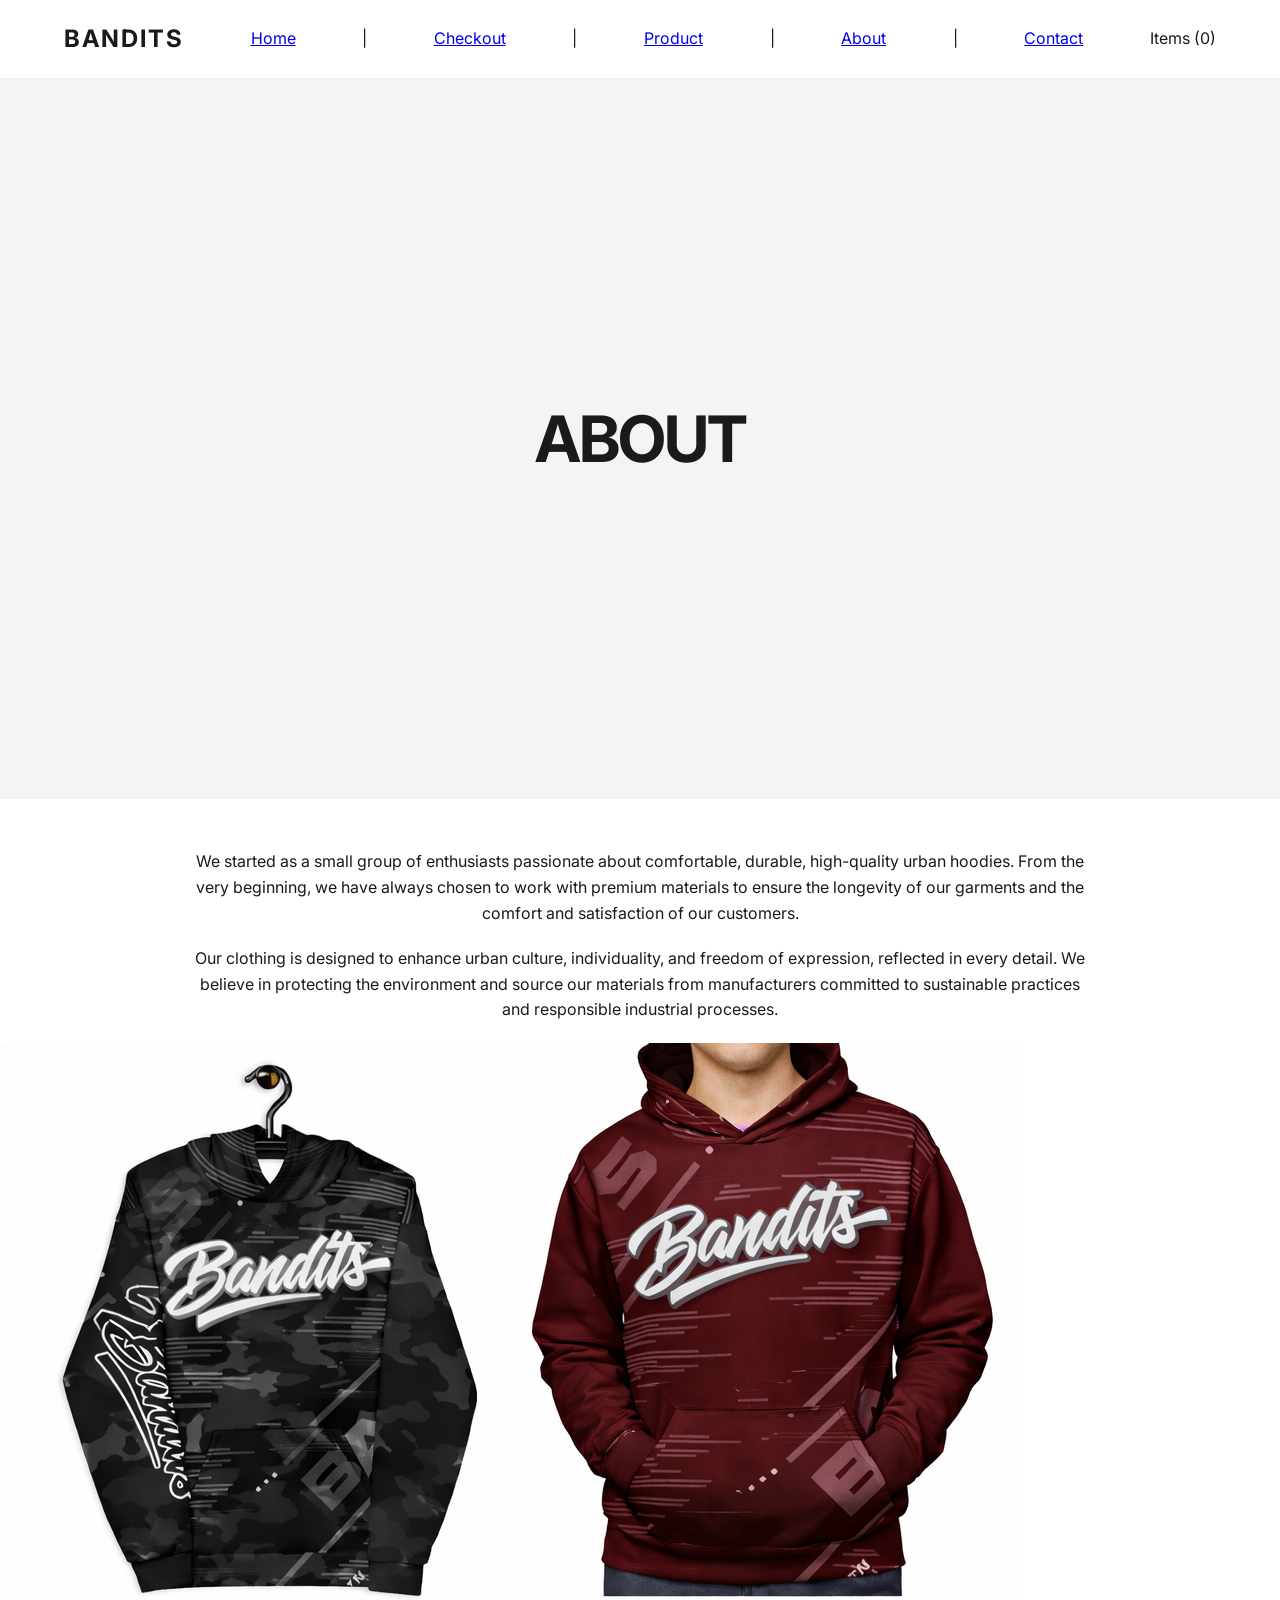
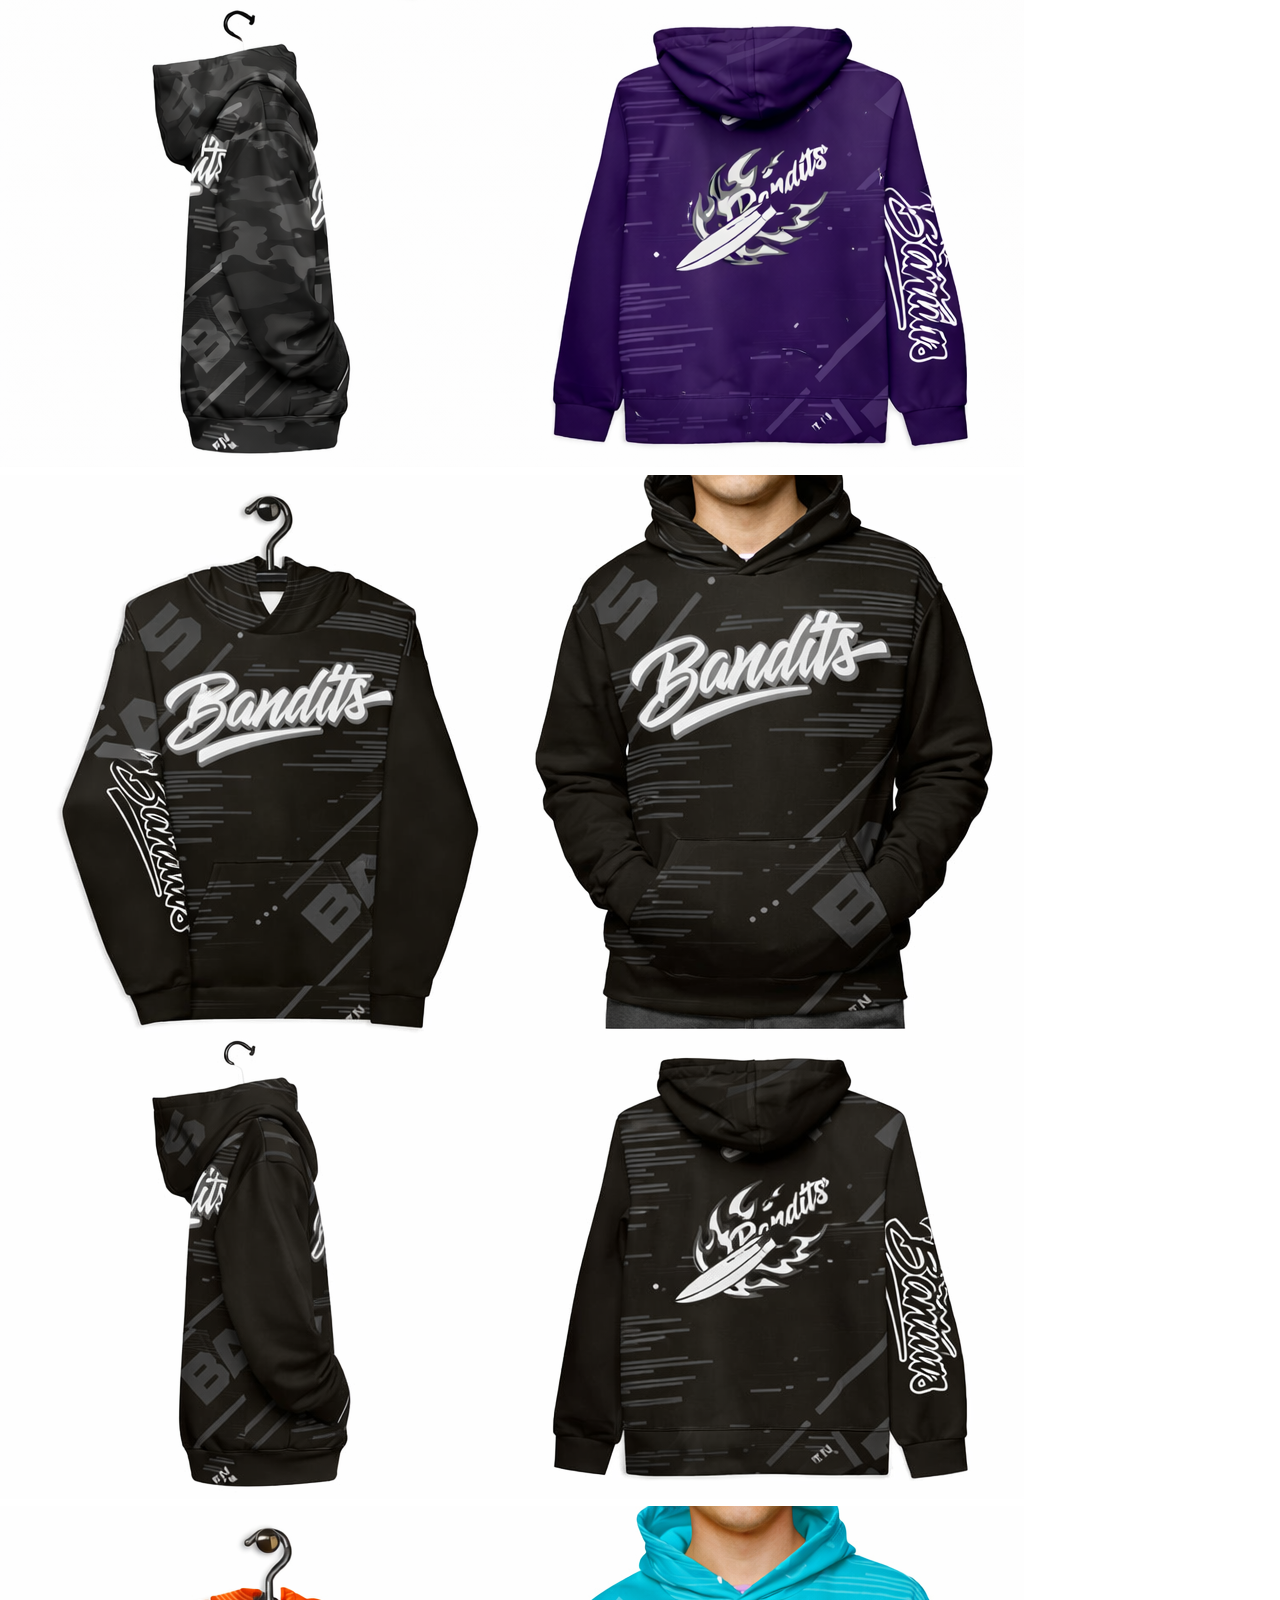
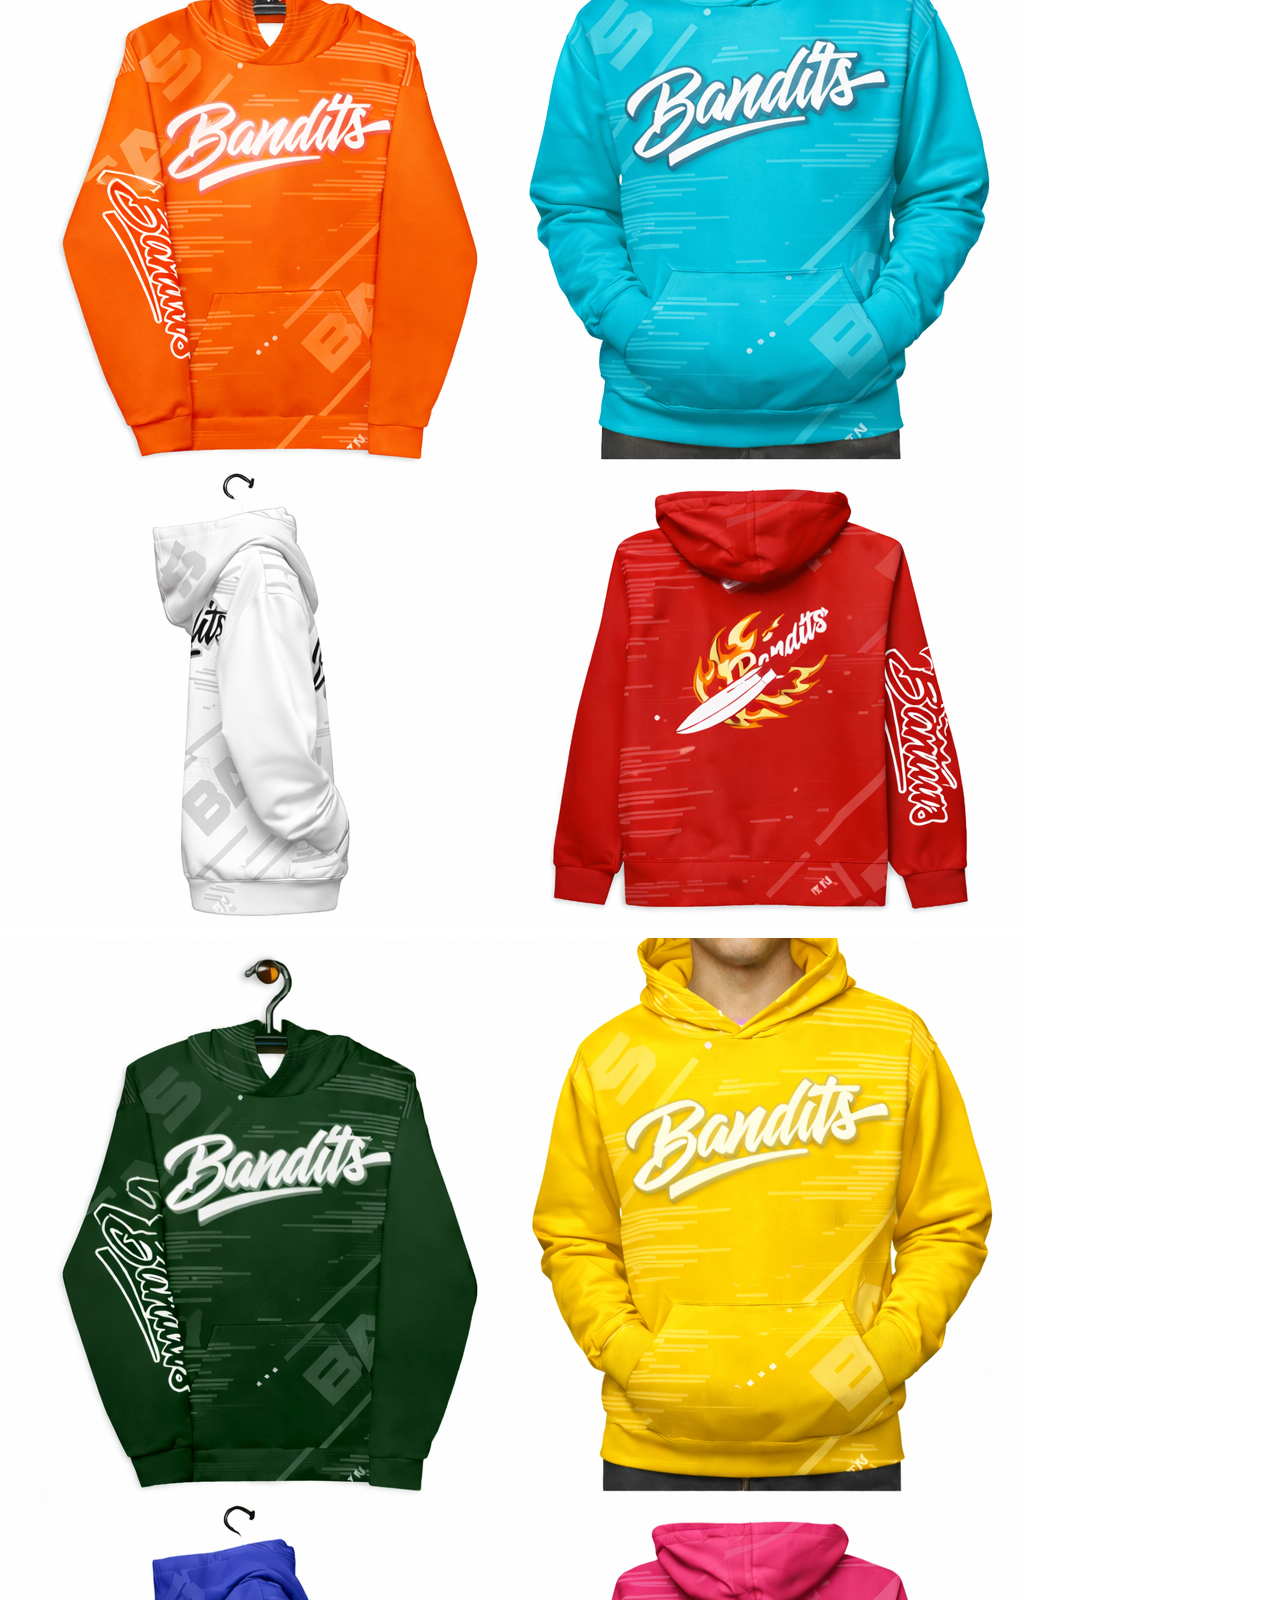
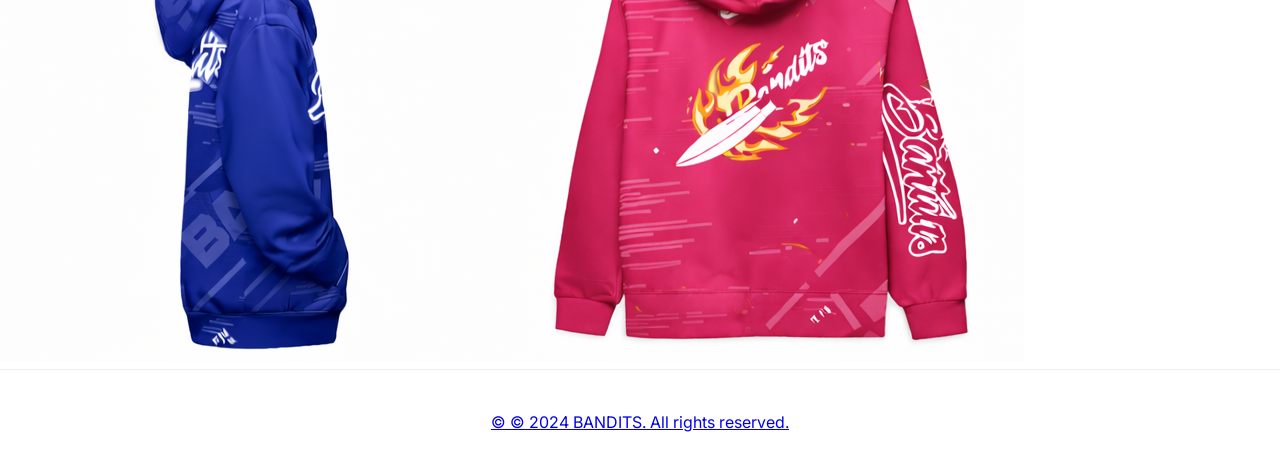
<file: about.html>
<!DOCTYPE html>
<html lang="en">

<head>
    <meta charset="UTF-8">
    <meta name="viewport" content="width=device-width, initial-scale=1.0">
    <title>About</title>
    <link rel="stylesheet" href="style.css">
     <link href="https://fonts.googleapis.com/css2?family=Inter:wght@300;400;700&display=swap" rel="stylesheet">
</head>

<body>
    <nav class="navbar">
        <div class="logo">BANDITS</div>
        <a href="index.html">Home</a> |
        <a href="checkout.html">Checkout</a> |
        <a href="product.html">Product</a> |
        <a href="about.html">About</a> |
        <a href="contact.html">Contact</a>
        <div class="cart-icon" onclick="toggleCart()">
            Items (<span id="cart-count">0</span>)
        </div>
    </nav>

    <h1>ABOUT</h1>
    <div class="textarea">
    <p>We started as a small group of enthusiasts passionate about comfortable, durable,
        high-quality urban hoodies. From the very beginning, we have always chosen to work
        with premium materials to ensure the longevity of our garments and the comfort and
        satisfaction of our customers.
    </p>
    </div>
    <div class="textarea">
    <p>
        Our clothing is designed to enhance urban culture, individuality, and freedom
        of expression, reflected in every detail. We believe in protecting the environment
        and source our materials from manufacturers committed to sustainable practices and
        responsible industrial processes.
    </p>
    </div>
    <div class="product-grid">
    <a href="https://www.google.com/imghp">
        <img src="images/BanditsHoodiesColours2.jpg" alt="Large image">
        <img src="images/BanditsHoodies.jpg" alt="Large image">
        <img src="images/BanditsHoodiesColours.jpg" alt="Colourful hoodies">
        <img src="images/BanditsHoodiesColours3.jpg" alt="Colourful hoodies">
    
    </div>
     <footer>
        <p>&copy; © 2024 BANDITS. All rights reserved.</p>
    </footer>
</body>

</html>
</file>
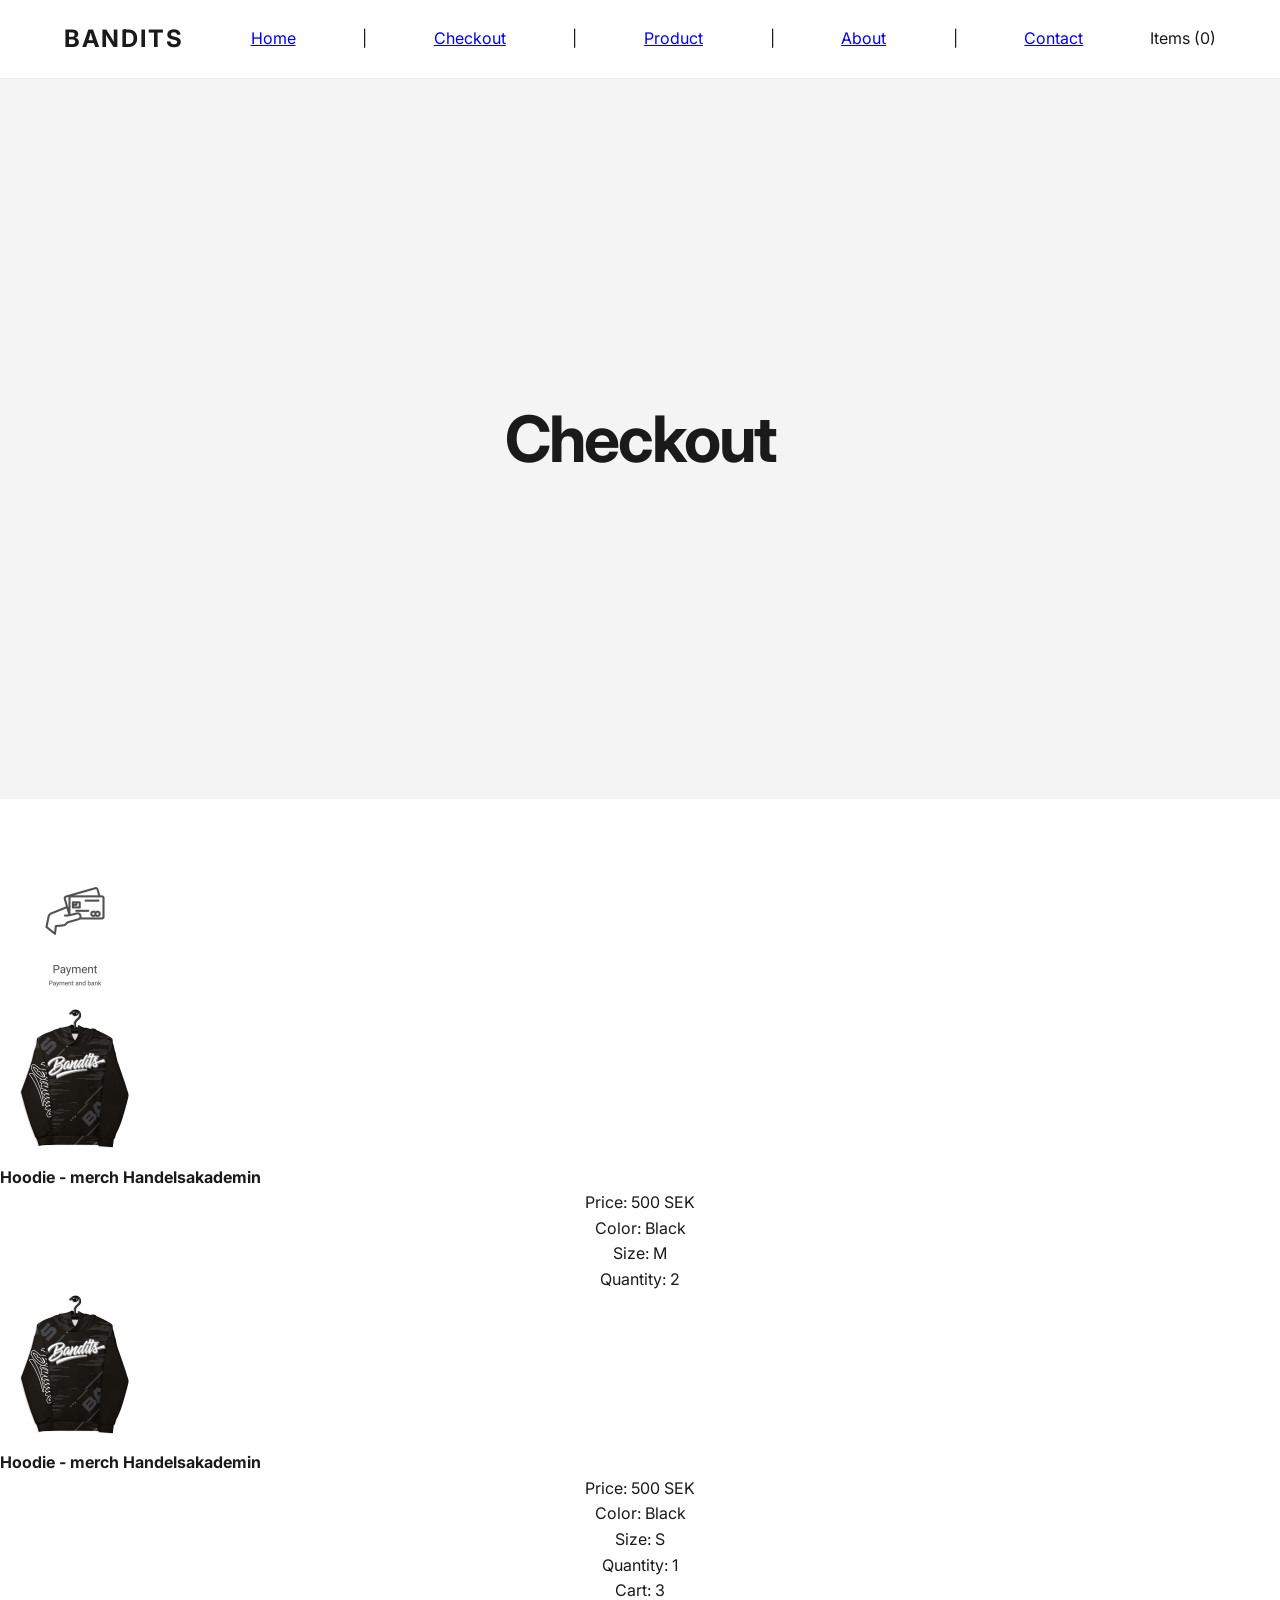
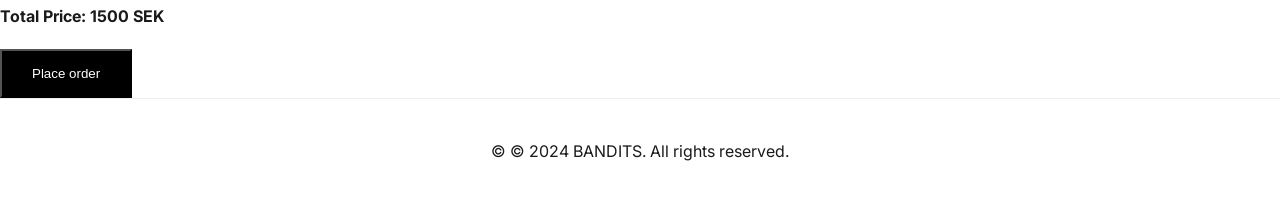
<file: checkout.html>
<!DOCTYPE html>
<html lang="en">
<head>
    <meta charset="UTF-8">
    <meta name="viewport" content="width=device-width, initial-scale=1.0">
    <title>Products</title>
    <link rel="stylesheet" href="style.css">
    <link href="https://fonts.googleapis.com/css2?family=Inter:wght@300;400;700&display=swap" rel="stylesheet">
</head>
<body>
    <nav class="navbar">
        <div class="logo">BANDITS</div>
        <a href="index.html">Home</a> |
        <a href="checkout.html">Checkout</a> |
        <a href="product.html">Product</a> |
        <a href="about.html">About</a> |
        <a href="contact.html">Contact</a>
        <div class="cart-icon" onclick="toggleCart()">
            Items (<span id="cart-count">0</span>)
        </div>
    </nav>
    
<h1>Checkout</h1>
<a href="https://www.google.com/imghp" target="_blank">
    <img src="images/PaymentImg.jpg" alt="Small image" width="150" height="150">
</a>

<div>
    <img src="images/HoodieBandits.jpg" alt="Small image" width="150" height="150">
    <h4>Hoodie - merch Handelsakademin</h4>
    <p>Price: 500 SEK</p>
    <p>Color: Black</p>
    <p>Size: M</p>
    <p>Quantity: 2</p>
</div>

<div>
    <img src="images/HoodieBandits.jpg" alt="Small image" width="150" height="150">
    <h4>Hoodie - merch Handelsakademin</h4>
    <p>Price: 500 SEK</p>
    <p>Color: Black</p>
    <p>Size: S</p>
    <p>Quantity: 1</p>
</div>
<div>
    <p>Cart: 3</p>
    <h4>Total Price: 1500 SEK</h4>
    <button class="btn-primary">Place order</button>
</div>
 <footer>
        <p>&copy; © 2024 BANDITS. All rights reserved.</p>
    </footer>
</body>
</html>
</file>
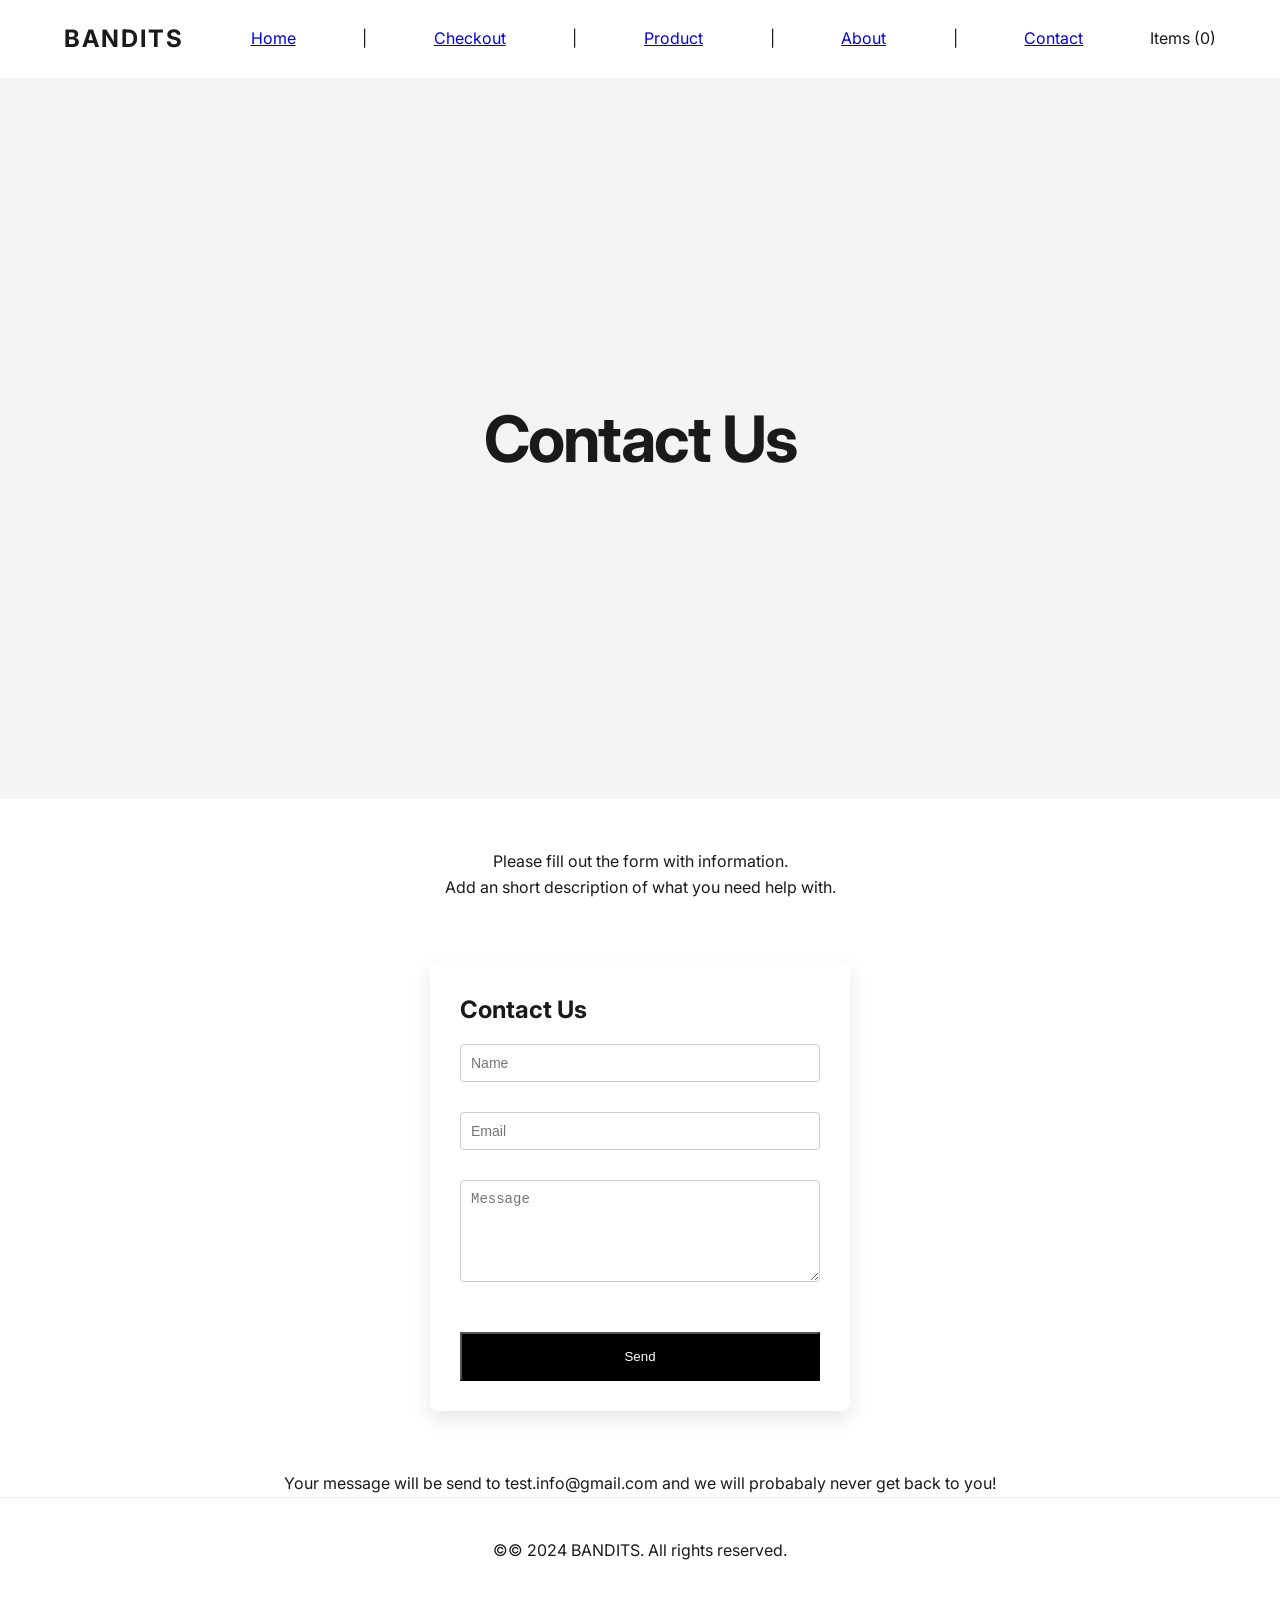
<file: contact.html>
<!DOCTYPE html>
<html lang="en">

<head>
  <meta charset="UTF-8">
  <meta name="viewport" content="width=device-width, initial-scale=1.0">
  <title>Contact</title>
  <link rel="stylesheet" href="style.css">
 <link href="https://fonts.googleapis.com/css2?family=Inter:wght@300;400;700&display=swap" rel="stylesheet">
</head>

<body>

    <nav class="navbar">
        <div class="logo">BANDITS</div>
        <a href="index.html">Home</a> |
        <a href="checkout.html">Checkout</a> |
        <a href="product.html">Product</a> |
        <a href="about.html">About</a> |
        <a href="contact.html">Contact</a>
        <div class="cart-icon" onclick="toggleCart()">
            Items (<span id="cart-count">0</span>)
        </div>
    </nav>

  <h1>Contact Us</h1>



  <p>Please fill out the form with information.<br>
    Add an short description of what you need help with.
  </p>

 <div class="form-container">
  <form class="contact-form">
    <h2>Contact Us</h2>

    <input type="text" placeholder="Name" required>
    <input type="email" placeholder="Email" required>
    <textarea placeholder="Message" rows="5" required></textarea>

    <button class="btn-primary" type="submit">Send</button>
  </form>
</div>

  <p>Your message will be send to test.info@gmail.com and we will probabaly never get back to you! </p>

   <footer>
        <p>&copy;© 2024 BANDITS. All rights reserved.</p>
    </footer>
</body>

</html>
</file>
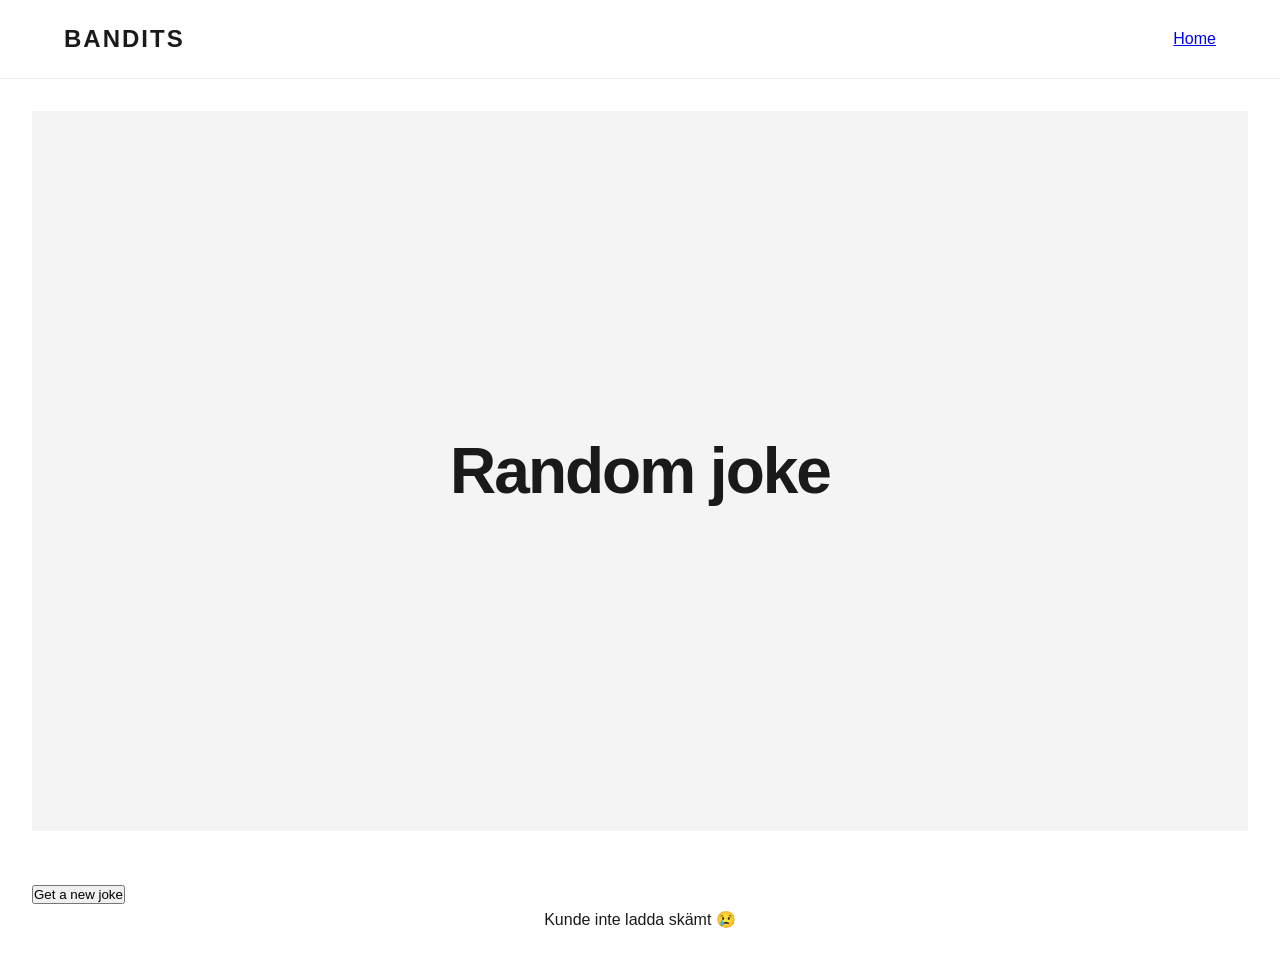
<file: joke.html>
<!DOCTYPE html>
<html lang="sv">
<head>
  <meta charset="UTF-8" />
  <meta name="viewport" content="width=device-width, initial-scale=1.0" />
  <title>Jokes</title>
  <link rel="stylesheet" href="style.css" />
</head>
<body>

  <nav class="navbar">
    <div class="logo">BANDITS</div>
    <a href="index.html">Home</a>
  </nav>

  <main style="padding: 2rem;">
    <h1>Random joke</h1>
    <button onclick="loadJoke()">Get a new joke</button>
    <p id="joke"></p>
  </main>

  <script>
    const jokeElement = document.getElementById("joke");

    function loadJoke() {
      jokeElement.textContent = "Laddar skämt...";

      fetch("https://official-joke-api.appspot.com/random_joke")
        .then(r => r.json())
        .then(joke => {
          jokeElement.textContent = joke.setup + " — " + joke.punchline;
        })
        .catch(() => {
          jokeElement.textContent = "Kunde inte ladda skämt 😢";
        });
    }

    loadJoke();
  </script>

</body>
</html>
</file>
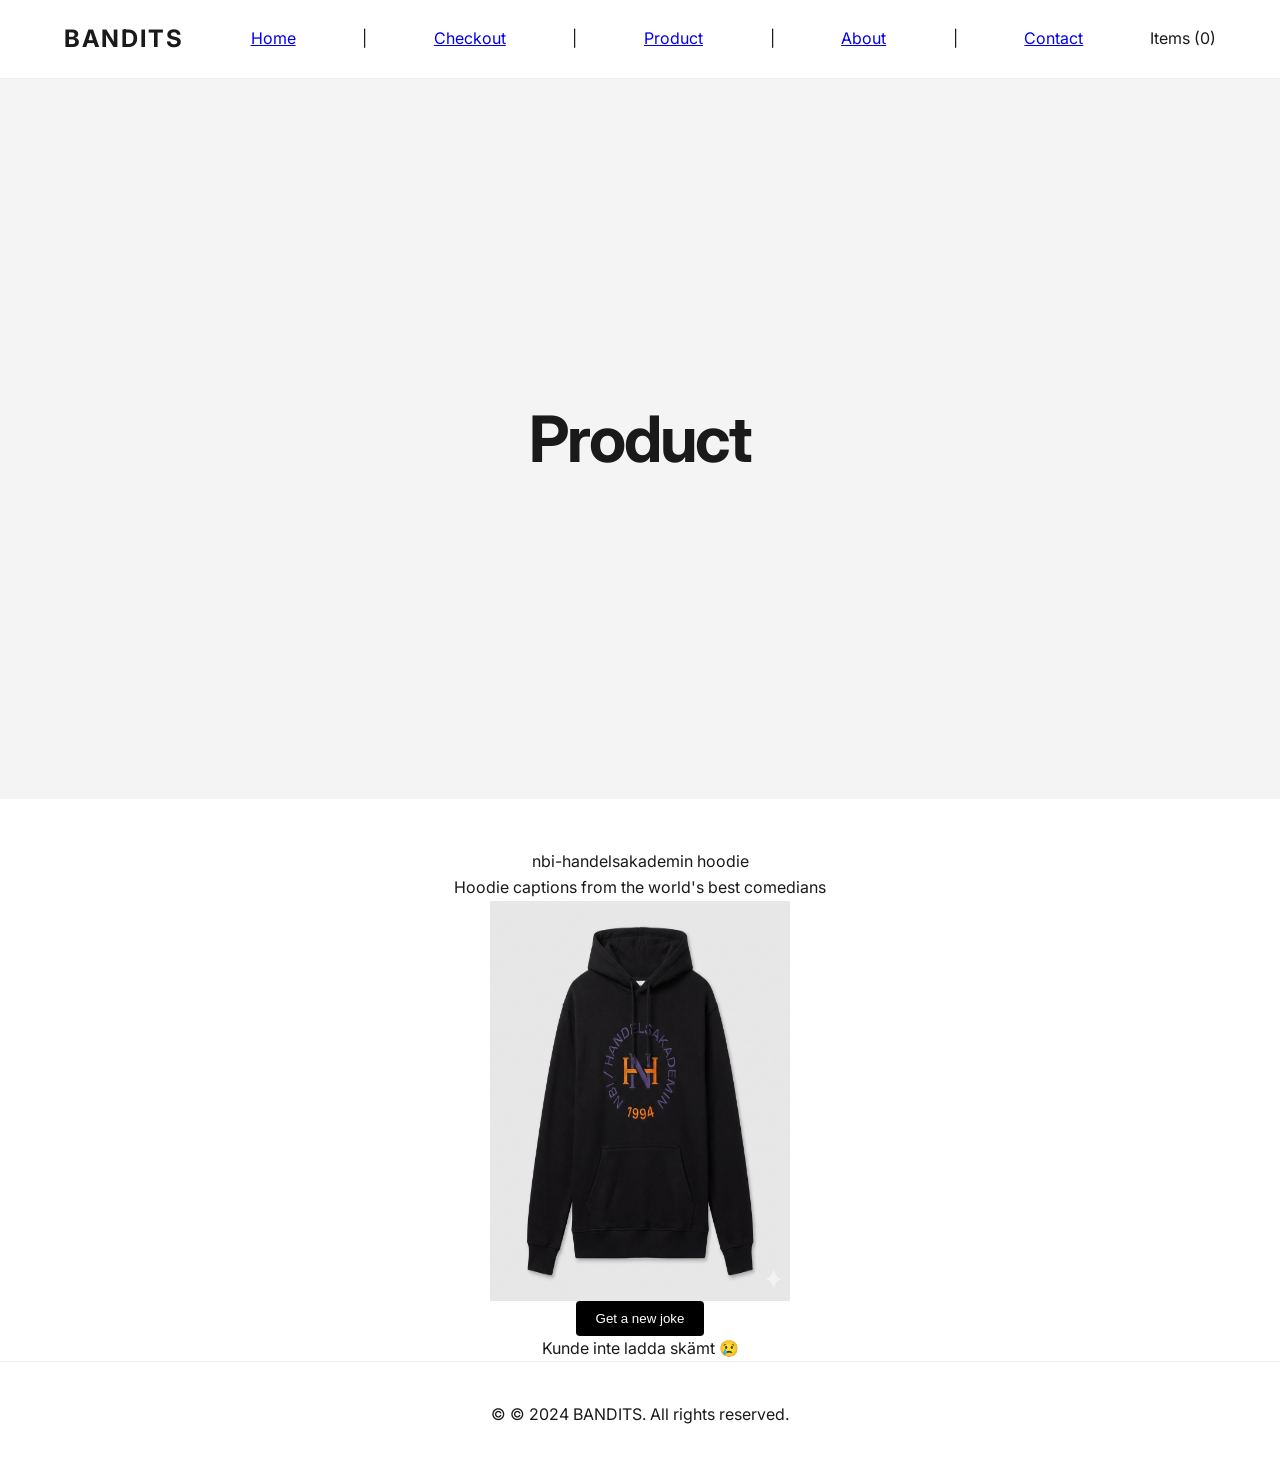
<file: product.html>
<!DOCTYPE html>
<html lang="en">

<head>
    <meta charset="UTF-8">
    <meta name="viewport" content="width=device-width, initial-scale=1.0">
    <title>Product</title>
    <link rel="stylesheet" href="style.css">
    <link href="https://fonts.googleapis.com/css2?family=Inter:wght@300;400;700&display=swap" rel="stylesheet">
</head>

<body>
    <nav class="navbar">
        <div class="logo">BANDITS</div>
        <a href="index.html">Home</a> |
        <a href="checkout.html">Checkout</a> |
        <a href="product.html">Product</a> |
        <a href="about.html">About</a> |
        <a href="contact.html">Contact</a>
        <div class="cart-icon" onclick="toggleCart()">
            Items (<span id="cart-count">0</span>)
        </div>
    </nav>
    
    <h1>Product</h1>
    <p>nbi-handelsakademin hoodie</p>
    <p>Hoodie captions from the world's best comedians</p>
    <img src="images/imagindex.jpg" alt="Hoodie Bandits" style="display: block; margin: 0 auto;" width="300" height="400"> 
    <button class="jokebut" onclick="loadJoke()">Get a new joke</button>

<p id="joke"></p>
<script>
  // Hämta paragrafen där skämtet ska visas
  const jokeElement = document.getElementById("joke");

  // Funktion som hämtar ett nytt skämt
  function loadJoke() {
    // Visa laddningstext medan vi väntar
    jokeElement.textContent = "Laddar skämt...";

    // Anropa API:et för att få ett slumpmässigt skämt
    fetch("https://official-joke-api.appspot.com/random_joke")
      .then(function (response) {
        // Gör om svaret till JSON
        return response.json();
      })
      .then(function (joke) {
        // Visa skämtet på sidan
        jokeElement.textContent =
          joke.setup + " — " + joke.punchline;
      })
      .catch(function () {
        // Om något går fel, visa ett felmeddelande
        jokeElement.textContent =
          "Kunde inte ladda skämt 😢";
      });
  }

  // Ladda ett skämt automatiskt när sidan öppnas
  loadJoke();
</script>

     <footer>
        <p>&copy; © 2024 BANDITS. All rights reserved.</p>
    </footer>
</body>


</html>
</file>
<file: style.css>
:root {
    --bg: #ffffff;
    --text: #1a1a1a;
    --accent: #000000;
    --gray: #f4f4f4;
    --transition: all 0.3s ease;
}

* {
    margin: 0;
    padding: 0;
    box-sizing: border-box;
}

body {
    font-family: 'Inter', sans-serif;
    background-color: var(--bg);
    color: var(--text);
    line-height: 1.6;
    scroll-behavior: smooth;
}

/* navigation */
.navbar {
    display: flex;
    justify-content: space-between;
    align-items: center;
    padding: 20px 5%;
    position: sticky;
    top: 0;
    background: rgba(255, 255, 255, 0.9);
    backdrop-filter: blur(10px);
    z-index: 1000;
    border-bottom: 1px solid #eee;
}

.logo {
    font-weight: 700;
    font-size: 1.5rem;
    letter-spacing: 2px;
}

.nav-links {
    display: flex;
    list-style: none;
}

.nav-links li {
    margin: 0 15px;
}

.nav-links a {
    text-decoration: none;
    color: var(--text);
    font-size: 0.9rem;
    text-transform: uppercase;
    transition: var(--transition);
}

.nav-links a:hover {
    opacity: 0.6;
}

/* new area */
.hero {
    height: 80vh;
    display: flex;
    align-items: center;
    justify-content: center;
    text-align: center;
    background: var(--gray);
    margin-bottom: 50px;
}

.hero h1 {
    font-size: 4rem;
    letter-spacing: -2px;
    margin-bottom: 10px;
}


h1 {
     font-size: 4rem;
    letter-spacing: -2px;
    margin-bottom: 10px;
    height: 80vh;
    display: flex;
    align-items: center;
    justify-content: center;
    text-align: center;
    background: var(--gray);
    margin-bottom: 50px;
}

.btn-primary {
    display: inline-block;
    padding: 15px 30px;
    background: var(--accent);
    color: white;
    text-decoration: none;
    margin-top: 20px;
    transition: var(--transition);
}

.btn-primary:hover {
    transform: translateY(-3px);
    box-shadow: 0 10px 20px rgba(0,0,0,0.1);
}

/* catalog */
.products {
    padding: 50px 5%;
}

.section-title {
    text-align: center;
    margin-bottom: 40px;
    font-size: 2rem;
}

.product-grid {
    display: grid;
    grid-template-columns: repeat(auto-fit, minmax(280px, 1fr));
    gap: 30px;
}

.product-card {
    transition: var(--transition);
}

.product-image {
    background: var(--gray);
    overflow: hidden;
    height: 350px;
}

.product-image img {
    width: 100%;
    height: 100%;
    object-fit: cover;
    transition: transform 0.5s ease;
}

.product-card:hover .product-image img {
    transform: scale(1.05);
}

.product-info {
    padding: 15px 0;
}

.price {
    font-weight: 300;
    margin: 5px 0;
}

.add-to-cart {
    width: 100%;
    padding: 10px;
    background: transparent;
    border: 1px solid var(--accent);
    cursor: pointer;
    transition: var(--transition);
}

.add-to-cart:hover {
    background: var(--accent);
    color: white;
}

p {
    text-align: center;
    font-size: 1rem;
}
.textarea {
    margin-left: 15%;
    margin-right: 15%;
    margin-bottom: 20px;
}

.form-container {
  display: flex;
  justify-content: center;
  align-items: center;

  /* Space from navbar & footer */
  padding: 60px 20px;
}

/* Form layout */
.contact-form {
  width: 100%;
  max-width: 420px;
  background-color: #fff;
  padding: 30px;

  border-radius: 8px;
  box-shadow: 0 8px 20px rgba(0, 0, 0, 0.1);

  display: flex;
  flex-direction: column;
  gap: 15px;
}

/* Inputs & textarea */
.contact-form input,
.contact-form textarea {
  margin-bottom: 15px;
  padding: 10px;
  font-size: 14px;
  border-radius: 4px;
  border: 1px solid #ccc;
}

footer {
    text-align: center;
    padding: 40px;
    font-size: 0.8rem;
    border-top: 1px solid #eee;
}
.joke{
    text-align: center;
    font-size: 1.2rem;
    margin-top: 20px;
}

.jokebut{
    display: block;
    margin: 0 auto;
    padding: 10px 20px;
    background-color: var(--accent);
    color: #fff;
    border: none;
    border-radius: 4px;
    cursor: pointer;
    transition: background-color 0.3s ease;
}
.mini-card img {
    width: 100%;
    border-radius: 6px;
    margin-bottom: 10px;
}

.mini-info h3 {
    font-size: 0.9rem;
    margin: 0 0 5px 0;
    color: #333;
}

.mini-info p {
    font-size: 0.75rem; 
    color: #666;
    margin: 0;
    line-height: 1.4;
}
</file>
